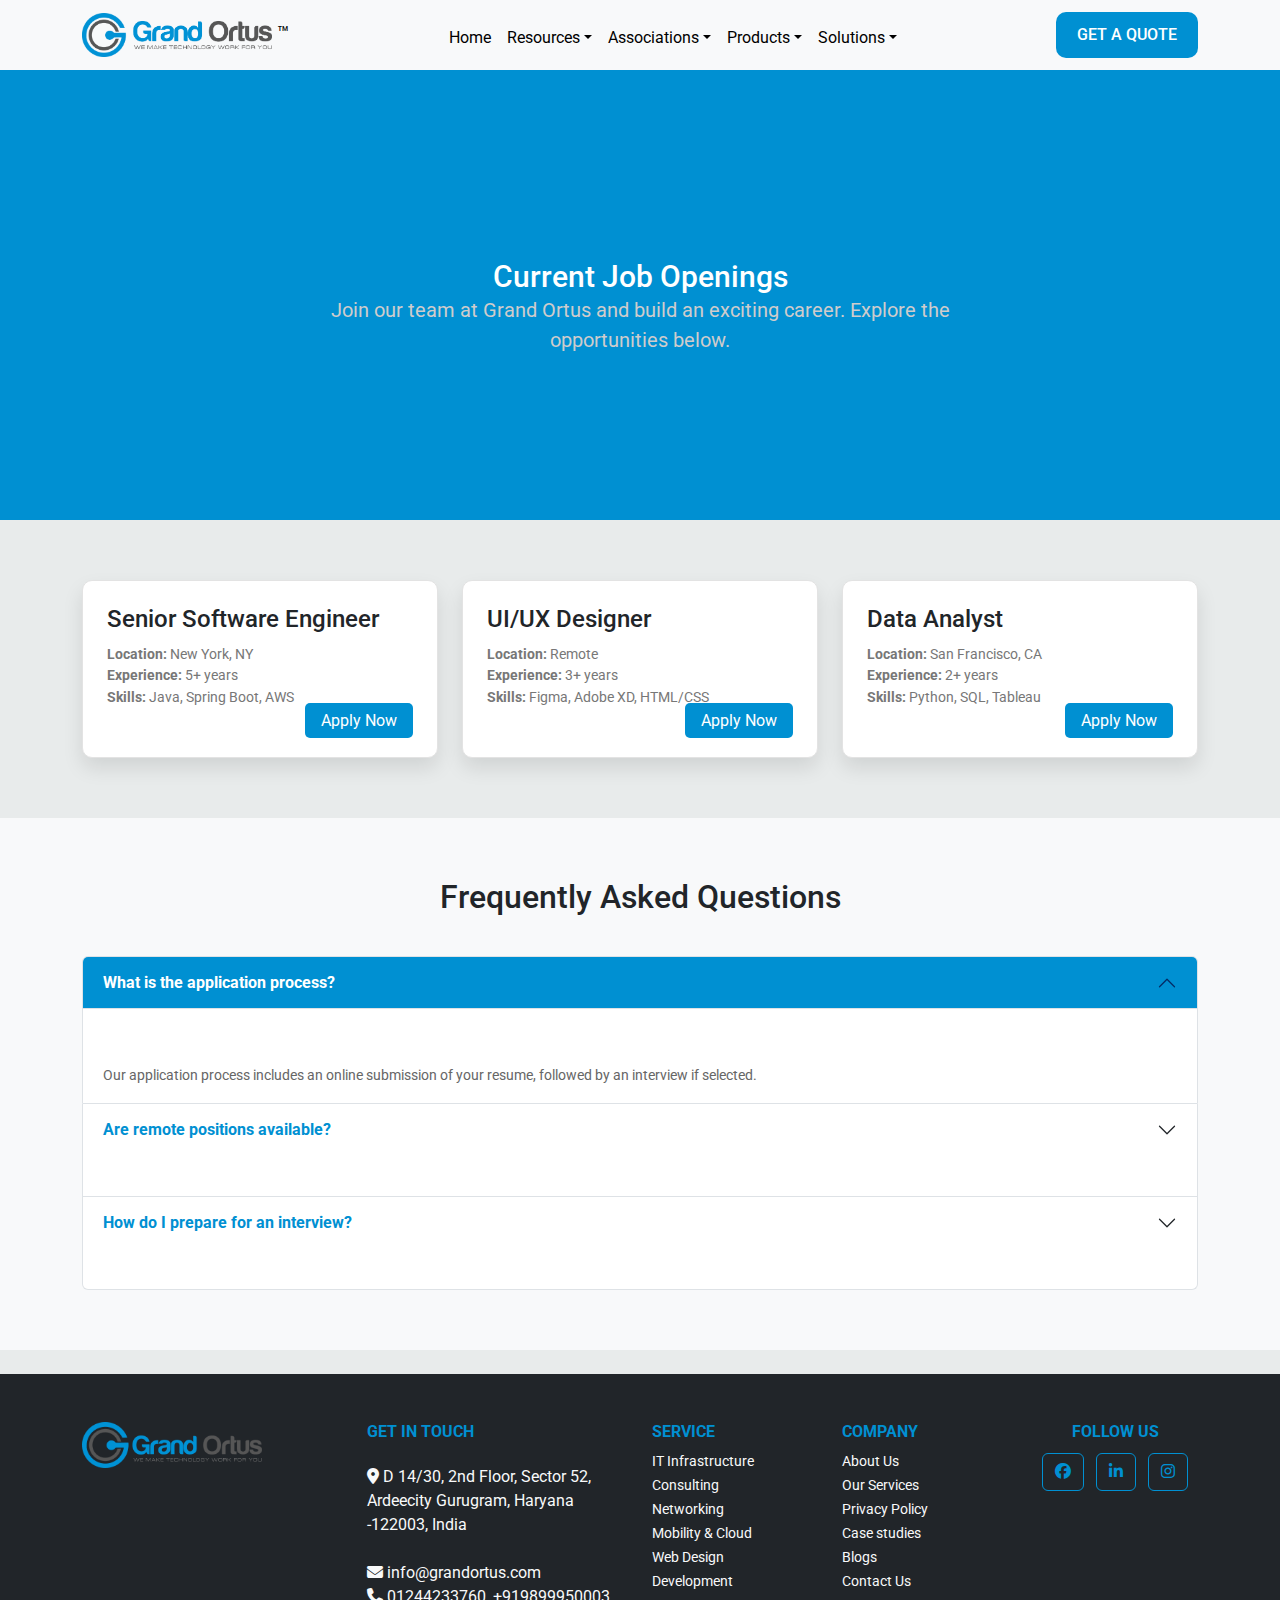
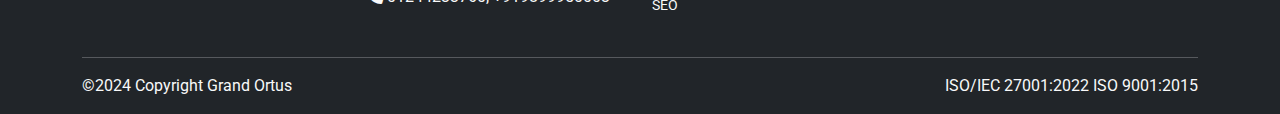
<file: Current Job Openings.html>
<!DOCTYPE html>
<html lang="en">

<head>
    <meta charset="UTF-8" />
    <meta name="viewport" content="width=device-width, initial-scale=1.0" />
    <title>Grand Ortus</title>
    <link rel="icon" href="images/favicon-50x50.png">
  
  
    <!-- Bootstrap CDN Link -->
    <link href="https://cdn.jsdelivr.net/npm/bootstrap@5.3.1/dist/css/bootstrap.min.css" rel="stylesheet">
    <link href="https://cdn.jsdelivr.net/npm/bootstrap-icons/font/bootstrap-icons.css" rel="stylesheet">
  
    <!-- CSS Link -->
     <link rel="stylesheet" href="CSS/Current Job Openings.css">
    <link rel="stylesheet" href="CSS/Style.css" />
    <!-- responsive link -->
    <link rel="stylesheet" href="CSS/responsive.css">
  
    <script src="https://code.jquery.com/jquery-1.11.3.js"> </script>
  
    <!-- font-awesome -->
    <link rel="stylesheet" href="https://cdnjs.cloudflare.com/ajax/libs/font-awesome/6.6.0/css/all.min.css" />
  
    <!-- jQuery -->
    <script src="JS/dropdown.js" defer></script>
    <script src="https://code.jquery.com/jquery-3.6.0.min.js"></script>
  
    <!-- Owl Carousel CSS -->
    <link rel="stylesheet" href="https://cdnjs.cloudflare.com/ajax/libs/OwlCarousel2/2.3.4/assets/owl.carousel.min.css">
    <link rel="stylesheet"
      href="https://cdnjs.cloudflare.com/ajax/libs/OwlCarousel2/2.3.4/assets/owl.theme.default.min.css">
  
    <!-- Owl Carousel JavaScript -->
    <script src="https://cdnjs.cloudflare.com/ajax/libs/OwlCarousel2/2.3.4/owl.carousel.min.js"></script>
  
    <!-- JavaScript animate-->
  <link href="https://cdnjs.cloudflare.com/ajax/libs/animate.css/4.1.1/animate.min.css" rel="stylesheet" />

  </head>
<body>
     <!-- Header Section -->

  <header class="header" id="header">
    <nav class="navbar navbar-expand-lg navbar-light bg-light ">
      <div class="container">
        <a class="navbar-brand" href="/index.html">
          <img src="images/Grand Ortus _BG.png" alt="Grand Ortus Logo" />
          <span class="trademark">&trade;</span>
        </a>
        <button class="navbar-toggler shadow-none" type="button" data-bs-toggle="collapse"
          data-bs-target="#navbarSupportedContent" aria-controls="navbarSupportedContent" aria-expanded="false"
          aria-label="Toggle navigation">
          <span class="navbar-toggler-icon"></span>
        </button>
        <div class="collapse navbar-collapse" id="navbarSupportedContent">
          <ul class="navbar-nav m-auto  mb-lg-0">
            <li class="nav-item me-3 py-2 ">
              <a class="nav-link active" aria-current="page" href="index.html">Home</a>
            </li>

            <!-- Resources Dropdown -->

            <li class="nav-item me-3 py-2 dropdown">
              <a class="nav-link dropdown-toggle" href="#Resources" id="resourcesDropdown" role="button"
                data-bs-toggle="dropdown" aria-expanded="false">Resources</a>
              <ul class="dropdown-menu triangle mt-4" aria-labelledby="resourcesDropdown">
                <li><a class="dropdown-item" href="/About.html">About Us</a></li>
                <li><a class="dropdown-item" href="/Team.html">Team</a></li>
                <li><a class="dropdown-item" href="#Blogs">Blogs</a></li>
                <li><a class="dropdown-item" href="#CaseStudies">Case Studies</a></li>
                <li><a class="dropdown-item" href="/AwardsCertifications.html">Awards & Certifications</a></li>

                <!-- Career Dropdown within Resources -->

                <li class="dropdown dropend">
                  <a class="dropdown-item dropdown-toggle" href="#Career" id="careerDropdown" role="button"
                    data-bs-toggle="dropdown" aria-expanded="false">Career</a>
                  <ul class="dropdown-menu submenu " aria-labelledby="careerDropdown">
                    <li><a class="dropdown-item" href="/Life@Grand Ortus.html">Life Grand Ortus</a></li>
                    <li><a class="dropdown-item" href="/Current Job Openings.html">Current Openings</a></li>
                    <li><a class="dropdown-item" href="CSR.html">Corporate social
                        responsibility</a></li>
                  </ul>
                </li>
                <li><a class="dropdown-item" href="#ContactUs">Contact Us</a></li>
              </ul>
            </li>

            <!-- Associations Dropdown -->

            <li class="nav-item me-3 py-2 dropdown">
              <a class="nav-link dropdown-toggle" href="#Associations" id="associationsDropdown" role="button"
                data-bs-toggle="dropdown" aria-expanded="false">Associations</a>
              <ul class="dropdown-menu triangle mt-4" aria-labelledby="associationsDropdown">
                <li><a class="dropdown-item" href="About.html">Partners</a></li>
                <li><a class="dropdown-item" href="#Clients">Clients</a></li>
              </ul>
            </li>

            <!-- Products Dropdown -->

            <li class="nav-item me-3 py-2 dropdown">
              <a class="nav-link dropdown-toggle" href="#Products" id="productsDropdown" role="button"
                data-bs-toggle="dropdown" aria-expanded="false">Products</a>
              <ul class="dropdown-menu triangle mt-4" aria-labelledby="productsDropdown">
                <li><a class="dropdown-item" href="#ProductList">Product List</a></li>
                <li><a class="dropdown-item" href="#ProductIDescription">Product I Description</a></li>
                <li><a class="dropdown-item" href="#ProductIIDescription">Product II Description</a></li>
              </ul>
            </li>

            <!-- Solutions Dropdown -->
             
            <li class="nav-item me-3 py-2 dropdown">
              <a class="nav-link dropdown-toggle" href="#Solutions" id="solutionsDropdown" role="button"
                data-bs-toggle="dropdown" aria-expanded="false">Solutions</a>
              <ul class="dropdown-menu triangle mt-4" aria-labelledby="solutionsDropdown">
                <li><a class="dropdown-item" href="#Action">Action</a></li>
                <li><a class="dropdown-item" href="#AnotherAction">Another Action</a></li>
              </ul>
            </li>
          </ul>

          <!-- Get a Quote Button -->
          <form class="d-flex">
            <button class="btn shadow-none" type="submit">
              <a href="#GetAQuote">Get a Quote</a>
            </button>
          </form>
        </div>
      </div>
    </nav>
  </header>

    <!-- Job hero  Section -->
    <section class="hero">
      <div class="container">
          <div class="row justify-content-center text-center pt-4">
              <div class="col-lg-7 col-md-12 col-12">
                  <div class="left-item align-items-center">
                      <div class="heading-sec ">
                        <h1>Current Job Openings</h1>
                        <p>Join our team at Grand Ortus and build an exciting career. Explore the opportunities below.</p>         
                      </div>
                      <!-- <button class="learn-more-btn mt-lg-5">
                          <a href="#" class="learn-more-link">Learn More</a>
                      </button> -->
                  </div>
              </div>
          </div>
      </div>
  </section>
    
      <!-- Job Listings Section -->

      <section class="job-listings">
        <div class="container">
          <div class="row gy-4">
            <!-- Job Card 1 -->
            <div class="col-md-6 col-lg-4">
              <div class="job-card p-4">
                <h4>Senior Software Engineer</h4>
                <p><strong>Location:</strong> New York, NY</p>
                <p><strong>Experience:</strong> 5+ years</p>
                <p><strong>Skills:</strong> Java, Spring Boot, AWS</p>
                <div class="text-end">
                  <a href="#" class="apply-btn">Apply Now</a>
                </div>
              </div>
            </div>
            <!-- Job Card 2 -->
            <div class="col-md-6 col-lg-4">
              <div class="job-card p-4">
                <h4>UI/UX Designer</h4>
                <p><strong>Location:</strong> Remote</p>
                <p><strong>Experience:</strong> 3+ years</p>
                <p><strong>Skills:</strong> Figma, Adobe XD, HTML/CSS</p>
                <div class="text-end">
                  <a href="#" class="apply-btn">Apply Now</a>
                </div>
              </div>
            </div>
            <!-- Job Card 3 -->
            <div class="col-md-6 col-lg-4">
              <div class="job-card p-4">
                <h4>Data Analyst</h4>
                <p><strong>Location:</strong> San Francisco, CA</p>
                <p><strong>Experience:</strong> 2+ years</p>
                <p><strong>Skills:</strong> Python, SQL, Tableau</p>
                <div class="text-end">
                  <a href="#" class="apply-btn">Apply Now</a>
                </div>
              </div>
            </div>
            <!-- Additional Job Cards Can Go Here -->
          </div>
        </div>
      </section>
    
      <!-- FAQ Section -->
      <section class="faq-section">
        <div class="container">
          <h2>Frequently Asked Questions</h2>
          <div class="accordion" id="faqAccordion">
            <div class="accordion-item">
              <h2 class="accordion-header" id="faq1">
                <button class="accordion-button" type="button" data-bs-toggle="collapse" data-bs-target="#collapse1"
                  aria-expanded="true" aria-controls="collapse1">
                  What is the application process?
                </button>
              </h2>
              <div id="collapse1" class="accordion-collapse collapse show" aria-labelledby="faq1" data-bs-parent="#faqAccordion">
                <div class="accordion-body">
                  Our application process includes an online submission of your resume, followed by an interview if selected.
                </div>
              </div>
            </div>
            <div class="accordion-item">
              <h2 class="accordion-header" id="faq2">
                <button class="accordion-button collapsed" type="button" data-bs-toggle="collapse" data-bs-target="#collapse2"
                  aria-expanded="false" aria-controls="collapse2">
                  Are remote positions available?
                </button>
              </h2>
              <div id="collapse2" class="accordion-collapse collapse" aria-labelledby="faq2" data-bs-parent="#faqAccordion">
                <div class="accordion-body">
                  Yes, we offer remote opportunities for specific roles. Check the job listings for details.
                </div>
              </div>
            </div>
            <div class="accordion-item">
              <h2 class="accordion-header" id="faq3">
                <button class="accordion-button collapsed" type="button" data-bs-toggle="collapse" data-bs-target="#collapse3"
                  aria-expanded="false" aria-controls="collapse3">
                  How do I prepare for an interview?
                </button>
              </h2>
              <div id="collapse3" class="accordion-collapse collapse" aria-labelledby="faq3" data-bs-parent="#faqAccordion">
                <div class="accordion-body">
                  Review the job description, prepare relevant examples from your experience, and learn about our company culture.
                </div>
              </div>
            </div>
          </div>
        </div>
      </section>


      <footer class="footer-sec bg-dark text-light pt-lg-5 mt-lg-4 py-3">
        <div class="container  text-md-left">
          <div class="row d-flex text-start">
    
            <!-- Logo and Description -->
    
            <div class="col-md-3 col-lg-3 col-xl-3 mx-auto mb-4">
              <div class="footer-logosec">
                <img src="images/logo.png" alt="" class="img-fluid ">
              </div>
            </div>
    
            <!-- Contact Information -->
            <div class="col-md-3 col-lg-3  mx-auto mb-4">
              <h6 class="text-uppercase font-weight-bold">Get in Touch</h6>
              <p class="my-lg-4"><i class="fas fa-map-marker-alt mr-2"></i> D 14/30, 2nd Floor, Sector 52, Ardeecity
                Gurugram, Haryana
                -122003, India</p>
              <p><i class="fas fa-envelope mr-2"></i> info@grandortus.com</p>
              <p><i class="fas fa-phone mr-2"></i> 01244233760, +919899950003</p>
            </div>
    
            <!-- Service Links -->
            <div class="col-md-3 col-lg-2 col-xl-2 mx-auto mb-4 footer-service">
              <h6 class="text-uppercase font-weight-bold">Service</h6>
              <p><a href="#" class="text-light pb-1">IT Infrastructure Consulting</a></p>
              <p><a href="#" class="text-light pb-1">Networking</a></p>
              <p><a href="#" class="text-light pb-1">Mobility & Cloud</a></p>
              <p><a href="#" class="text-light pb-1">Web Design</a></p>
              <p><a href="#" class="text-light pb-1">Development</a></p>
              <p><a href="#" class="text-light pb-1">SEO</a></p>
            </div>
    
            <!-- Company Links -->
            <div class="col-md-3 col-lg-2 col-xl-2 mx-auto mb-4 footer-service">
              <h6 class=" text-uppercase font-weight-bold">Company</h6>
              <p><a href="/About.html" class="text-light pb-1">About Us</a></p>
              <p><a href="#" class="text-light pb-1">Our Services</a></p>
              <p><a href="#" class="text-light pb-1">Privacy Policy</a></p>
              <p><a href="#" class="text-light pb-1">Case studies</a></p>
              <p><a href="#" class="text-light pb-1">Blogs</a></p>
              <p><a href="#" class="text-light pb-1">Contact Us</a></p>
            </div>
    
            <!-- Social Media Links -->
            <div class="col-md-3 col-lg-2 col-xl-2 mx-auto mb-4 text-center">
              <h6 class="text-uppercase font-weight-bold">Follow Us</h6>
              <a href="https://www.facebook.com/Grandortus.Official" target="_blank"
                class="btn btn-outline-light btn-floating m-1" role="button"><i class="fab fa-facebook"></i></a>
              <a href="https://www.linkedin.com/company/grandortus/mycompany/verification/" target="_blank"
                class="btn btn-outline-light btn-floating m-1" role="button"><i class="fab fa-linkedin-in"></i></a>
              <a href="https://www.instagram.com/grandortus.official/" target="_blank"
                class="btn btn-outline-light btn-floating m-1" role="button"><i class="fab fa-instagram"></i></a>
            </div>
          </div>
          <hr>
          <div class="d-flex justify-content-between align-items-center">
            <p class="mb-0">&copy;2024 Copyright Grand Ortus</p>
            <p class="mb-0 me-0">ISO/IEC 27001:2022 ISO 9001:2015</p>
          </div>
      </footer>
    

<script src="JS/stickyNav.js"></script>
    <script src="https://cdn.jsdelivr.net/npm/bootstrap@5.3.1/dist/js/bootstrap.bundle.min.js"></script>
</body>
</html>
</file>
<file: CSS/Current Job Openings.css>
/* job Header Section */
.hero {
  /* background-image: url(/images/freepik-export-20241126055721newr.png); */
  background: var(--primary-color);
  background-repeat: no-repeat;
  background-size: cover;
  width: 100%;
  height: 50vh;
  display: flex;
  align-items: center;
  position: relative;
}

.header-section h1 {
  font-size: 2.8rem;
  font-weight: bold;
  margin-bottom: 15px;
}

.header-section p {
  font-size: 1.2rem;
}

/* Job Listings Section */
.job-listings {
  padding: 60px 20px;
}

.job-card {
  border: 1px solid #e3e3e3;
  border-radius: 10px;
  background-color: #fff;
  box-shadow: 0 10px 20px rgba(0, 0, 0, 0.1);
  transition: transform 0.3s ease, box-shadow 0.3s ease;
}

.job-card:hover {
  transform: translateY(-10px);
  box-shadow: 0 15px 25px rgba(0, 0, 0, 0.2);
}

.job-card h4 {
  font-size: 1.5rem;
  margin-bottom: 10px;
}

.job-card p {
  font-size: 0.9rem;
  color: #777;
}

.apply-btn {
  background-color:var(--primary-color);
  color:var(--color);
  padding: 8px 16px;
  border-radius: 5px;
  text-decoration: none;
  transition: background-color 0.3s ease;
}

.apply-btn:hover {
  background-color: #004090;
}

/* FAQ Section */
.faq-section {
  background-color: #f8f9fa;
  padding: 60px 20px;
}

.faq-section h2 {
  text-align: center;
  margin-bottom: 40px;
}

.accordion-button {
  background-color: #fff;
  color: #0056b3;
  font-weight: bold;
}

.accordion-button:not(.collapsed) {
  background-color: #0056b3;
  color: #fff;
}

.accordion-body {
  font-size: 0.9rem;
  color: #666;
}
.accordion-button:not(.collapsed) {
  background-color: var(--primary-color);
}
.accordion-button{
  color: var(--primary-color);
}
</file>
<file: CSS/Style.css>
@import url('https://fonts.googleapis.com/css2?family=Roboto:ital,wght@0,100;0,300;0,400;0,500;0,700;0,900;1,100;1,300;1,400;1,500;1,700;1,900&display=swap');


* {
    padding: 0;
    margin: 0;
    box-sizing: border-box;
}

body {
    font-family: "Roboto", sans-serif;
    font-weight: 400;
    font-style: normal;
    background: #d5dadb8c;
}

:root {

    --primary-color: #0090d2;
    --secondary-color: #000;
    --text-color: #555;
    --color: #fff;

    --primary-size: 30px;
    --secondary-size: 20px;

    --btn-size: 16px;
    --btn-radius: 10px;
    --btn-padding: 10px 20px;
    --btn-transform: uppercase;
    --btn-weight: 500;

}

p,
h1,
h2,
h3 {
    padding: 0;
    margin: 0;
}

.navbar-brand img {
    width: 190px;
}

.navbar .btn {
    background: var(--primary-color) !important;
    color: var(--color) !important;
    border-radius: var(--btn-radius);
    padding: var(--btn-padding);
}

.sticky {
    position: fixed;
    width: 100%;
    left: 0;
    top: 0;
    z-index: 999;
    -webkit-animation-name: fadeInDown;
    animation-name: fadeInDown;
    -webkit-animation-duration: 1s;
    animation-duration: 1s;
    -webkit-animation-fill-mode: both;
    animation-fill-mode: both;
    background-color: var(--color);
    box-shadow: 0 0 18px 1px rgb(0 0 0 / 10%);
}

.navbar .btn a {
    text-decoration: none;
    color: var(--color);
    text-transform: var(--btn-transform);
    font-weight: var(--btn-weight);
}

/* .btn:hover {
    background-color: #ffffff !important; 
  } */

.navbar .btn:hover a {
    color: var(--secondary-color) !important;

}

.navbar-light .navbar-nav .nav-link {
    color: var(--secondary-color);
    padding: 0;
}

.nav-link {
    position: relative;
    text-decoration: none;
}

.nav-link::before {
    content: "";
    position: absolute;
    bottom: 0;
    left: 0;
    width: 0;
    height: 2px;
    background-color: var(--primary-color);
    transition: width 0.3s ease;
}

.nav-link:hover::before {
    width: 100%;
}


.nav-item.dropdown .dropdown-menu {
    margin-top: 10px;
    box-shadow: rgba(0, 0, 0, 0.16) 0px 3px 6px, rgba(0, 0, 0, 0.23) 0px 3px 6px;
}

.triangle::before {
    content: "";
    position: absolute;
    top: -10px;
    left: 20px;
    width: 0;
    height: 0;
    border-left: 8px solid transparent;
    border-right: 8px solid transparent;
    border-bottom: 10px solid #fff;
    z-index: 1;
}


.dropdown-menu {
    margin-top: 10px;

}
/* .dropdown-menu {
    display: none;
    opacity: 0;
    visibility: hidden;
    transition: opacity 0.2s ease-in-out;
  }
   */

.dropdown .dropdown-menu {
    display: none;
}

.dropdown:hover>.dropdown-menu,
.dropend:hover>.dropdown-menu {
    display: block;
    margin-top: .125rem;
    border: none;
}

.dropdown-menu {
    transition: all 0.3s ease-in-out;
}

.dropend:hover>.dropdown-menu {
    position: absolute;
    top: 0;
    left: 100%;
    margin-top: .125rem;

}

.navbar-nav .nav-link:hover {
    color: var(--primary-color) !important;
}

.dropdown-menu .dropdown-item:hover {
    color: var(--primary-color);
}

/* main-hero Section */

.main-hero {
    background-image: url(/images/medium-shot-man-wearing-vr-glasses.jpg);
    background-repeat: no-repeat;
    background-size: cover;
    width: 100%;
    height: 90vh;
    display: flex;
    align-items: center;
    position: relative;
}

.main-hero::after {
    content: '';
    position: absolute;
    left: 0;
    top: 0;
    background-color: #00000048;
    z-index: 0;
    width: 100%;
    height: 100%;
}

.main-hero h1,
.main-hero p,
.learn-more-btn {
    position: relative;
    z-index: 1;
    color: #fff;
}


.heading-sec h1 {
    font-size: var(--primary-size);
    color: var(--color);
    font-weight: 500;
}

.heading-sec p {
    font-size: var(--secondary-size);
    color: #cfcccc;

}

.learn-more-btn {
    padding: var(--btn-padding);
    background-color: var(--primary-color);
    border: 1px solid var(--primary-color);
    border-radius: var(--btn-radius);
    cursor: pointer;
    transition: background-color 0.3s ease;
}

.learn-more-btn .learn-more-link {
    color: var(--color);
    text-decoration: none;
    display: inline-block;
    text-transform: var(--btn-transform);
    font-weight: var(--btn-weight);
}

.learn-more-btn:hover {
    background-color: var(--color);
    border: 1px solid var(--primary-color);

}

.learn-more-btn:hover .learn-more-link {
    color: var(--primary-color);

}

/* About Section */

.about-img img {
    width: 100%;
}

.about h4 {
    font-size: 25px;
    margin-bottom: 30px;
    color: var(--primary-color);
    font-weight: 400;
}

.about-text h1 {
    font-size: var(--primary-size);
    font-weight: 500;
    text-transform: capitalize;
    margin-bottom: 20px;


}

.about-img {
    display: flex;
    justify-content: center;
}

.about-img .first,
.about-img .second {
    width: 100%;
    max-width: 330px;
    transition: transform 0.3s ease, box-shadow 0.3s ease;
}


.about-img .first:hover,
.about-img .second:hover {
    transform: scale(1.3);
    box-shadow: 0 4px 8px rgba(0, 0, 0, 0.3);
    z-index: 1;
}

.status {
    width: 440px;
    padding: 10px 22px;
    border-radius: 20px;
    display: flex;
    justify-content: center;
    align-items: center;
    background-color: var(--color);

}

.stat-item {
    text-align: center;
    padding: 10px;
}

.stat-item h3 {
    color: var(--primary-color);
}

.stat-item p {
    font-size: 18px;
    font-weight: 400;
    line-height: 25px;
    letter-spacing: 0.3px;
    text-transform: capitalize;
}

.read-more {
    border: none;
    padding: var(--btn-padding);
    background-color: var(--primary-color);
    border: 1px solid var(--primary-color);
    border-radius: var(--btn-radius);
    cursor: pointer;
    transition: background-color 0.3s ease;
}

.read-more a {
    color: var(--color);
    text-decoration: none;
    display: inline-block;
    text-transform: var(--btn-transform);
    font-weight: var(--btn-weight);

}

.read-more:hover {
    background-color: var(--color);
    border: 1px solid var(--primary-color);

}

.read-more:hover a {
    color: var(--primary-color);
}

.read-more a {
    text-decoration: none;
    color: var(--color);
    font-size: 16px;
    font-weight: 500;
}

.about-img .first {
    border-radius: 20px;
    left: -60px;
}

.about-img .second {
    border-radius: 20px;
    top: 134px;


}

.stat-item::after {
    content: "";
    border: 1px solid #989595;
    height: 84px;
    position: absolute;
    right: 0;
    top: 10px;
}

.stat-item:nth-child(3)::after {
    display: none;
}

/* --Service Section-- */

.box {
    background-image: url(/images/favicon-50x50.png);
    background-repeat: no-repeat;
    background-size: 50%;
    background-position: center;
    background-image: none;
    transition: background-color 0.2s ease, background-image 0.2s ease-in-out;
    border: 1px solid #0090d23c;
    display: flex;
    align-items: center;
    flex-direction: column;
    border-radius: 20px;
    min-height: 320px;
    background-color: var(--color);
    margin: auto;
    padding: 20px;
    text-align: center;
}

.box i {
    border-radius: 50%;
    padding: 10px;
    margin-bottom: 20px;
    font-size: 80px;
    color: var(--primary-color) !important;
}

.service h4 {
    color: var(--primary-color);
    font-size: 25px;
    text-transform: capitalize;
    margin-bottom: 30px;
    font-weight: 400;
    letter-spacing: 0.3px;

}

.hover-text a{
    text-decoration: none;
    color: var(--secondary-color);
}

.hover-text h1 {
    text-align: center;
    font-size: 22px;
    text-transform: capitalize;
    text-transform: capitalize;
    font-weight: 500;

}

.hover-text p {
    font-size: 16px;
    text-align: justify;
}

.box:hover i {
    opacity: 0;
    transition: transform 0.5s ease, opacity 0.3s ease;
    transform: translateY(-20px);
}

.box:hover h1,
.box:hover p ,
.box:hover a{
    transform: translateY(-30px);
    transition: transform 0.4s ease;
    color: var(--color);
}

.box:hover {
    background-color: var(--primary-color);
    /* background-image: url(/images/implementation.png); */
    background-repeat: no-repeat;
    background-size: 30%;
    background-position: center;
}

/* ---- Why Choose --- */

.why-choose-us {
    background-color: var(--color);
    padding: 40px 20px;
}

.why-choose-us h1 {
    font-size: 32px;
    font-weight: 500;
}

.why-choose-us p {
    font-size: 1.1rem;
    margin-bottom: 20px;
}

.btn-contact:hover {
    background-color: var(--color);
    border: 1px solid var(--primary-color);

}

.btn-contact:hover a {
    color: var(--primary-color);
}

.client-feedback {
    display: flex;
    align-items: center;
    margin-top: 20px;
}

.client-feedback .circle-img1 {
    width: 60px;
    height: 60px;
    border-radius: 50%;
    position: relative;
    left: 10px;
    z-index: -1;

}

.client-feedback .circle-img2 {
    width: 60px;
    height: 60px;
    border-radius: 50%;

}

.client-feedback h4 {
    margin: 0;
}

.client-feedback .fw-bold {
    font-size: 24px !important;
}

.clients-reviews img {
    border-radius: 20px;
    margin-top: 20px;
}

.chooseus-text h4 {
    font-size: 25px;
    color: var(--primary-color);
    font-weight: 400;
    text-transform: capitalize;
    line-height: 50px;
    letter-spacing: 0.3px;
}

.chooseus-text h1 {
    font-size: var(--primary-size);
    text-transform: capitalize;
    font-weight: 500;
    line-height: 40px;
}

/* .icon-box {
    margin-bottom: 20px;
} */
.icon-box a {
    text-decoration: none;
    color: var(--secondary-color);
}

.choose-icon {
    width: 60px;
    height: 60px;
    display: flex;
    justify-content: center;
    align-items: center;
    font-size: 25px;
    background: var(--primary-color);
    padding: 16px;
    border-radius: 50%;
    color: var(--color);
    text-align: center;
    transition: transform 0.3s ease;
    cursor: pointer;
}

.choose-icon:hover {
    transform: scale(0.7);
}

.icon-box h5 {
    font-size: 20px;
    font-weight: 500;
    line-height: 30px;
    margin-top: 10px;
}

.chooseus-text button {
    border: 1px solid var(--primary-color);
    background: var(--primary-color);
    padding: var(--btn-padding);
    border-radius: var(--btn-radius);
    margin-top: 20px;
}

.chooseus-text button a {
    text-decoration: none;
    color: var(--color);
    font-size: 16px;
    font-weight: 500;
    text-transform: var(--btn-transform);
}

.choose-img {
    border-radius: 20px;
    width: 500px;

}

.clients-reviews {
    border-radius: 20px;
    width: 300px;
    height: 140px;

}

.reting {
    display: flex;
    gap: 15px;
}

.feedback-section {
    text-align: center;
    padding: 20px;
    background-color: var(--color);
    border-radius: 10px;
    width: 300px;
    margin: auto;
}

.rating {
    color: #ffc107;
    font-size: 16px;
    margin: 10px 0px 10px 0px;
}

.profile-pics img {
    width: 50px;
    height: 50px;
    object-fit: cover;
    border-radius: 50%;
    border: 3px solid var(--color);
    margin: -10px 5px;
}

.reting i {
    color: #ffc107;
}

.choose-img:hover,
.circle-hov:hover,
.clients-reviews:hover {
    animation: upDown 0.5s ease-in-out forwards;
    cursor: pointer;
}

@keyframes upDown {
    0% {
        transform: translateY(0);
    }

    50% {
        transform: translateY(-10px);
    }

    100% {
        transform: translateY(0);
    }
}


/* Client Feedback */

/*  Left Part (Text)  */

.feedbacks-section {
    padding: 40px 20px;
    background-image: linear-gradient(180deg, var(--primary-color) 40%, #4dbefe 100%);

}

.feedbacks-section h4 {
    color: var(--color);
    font-size: 25px;
    text-transform: capitalize;
    letter-spacing: 0.4px;
    line-height: 50px;

}

.feedbacks-heading {
    font-size: var(--primary-size);
    font-weight: 500;
    color: var(--color);
}

.feedbacks-description {
    color: var(--color);
    font-size: 14px;
    margin-bottom: 30px;
    text-align: justify;
}

/* -- Right Part (Feedback Card) -- */
.maincard {
    background-color: #f9f9f9;
    border-radius: 8px;
    padding: 25px;
    box-shadow: 0 4px 6px rgba(0, 0, 0, 0.1);
    text-align: center;
}


.feedback-card{
    display: flex;
    justify-content: center;
    align-items: center;
    gap: 20px;
}

.feedback-card .feed_cont {
    width: 100%;
}

.feedback-card .feed_cont img{
    border-radius: 20px;
}

.feedback-card h3 {
    font-size: 1.2rem;
    margin: 0;
    color: #333;
}

.owl-nav .owl-next, .owl-nav .owl-prev{
    width: 35px !important;
    height: 35px !important;
}

.feedback-card .rating i {
    color: #ffc107;
}

.feedback-card p {
    font-size: 0.95rem;
    color: #555;
    text-transform: capitalize;
}

/* Carousel Navigation Buttons */

.owl-nav .owl-next,
.owl-nav .owl-prev {
    background-color: rgba(0, 0, 0, 0.8) !important;
    border-radius: 50%;
    color: white !important;
    border: none;
    width: 50px;
    height: 50px;
    display: flex;
    align-items: center;
    justify-content: center;
    position: relative;
    cursor: pointer;
    transition: background-color 0.3s ease;
    margin: 5px;
}

/* Add hover effect */
.owl-nav button.owl-next:hover,
.owl-nav button.owl-prev:hover {
    background-color: rgba(0, 0, 0, 0.5) !important;
}

.owl-nav {
    display: flex;
    justify-content: center;
    margin-top: 10px;
}

/* Blog Section */

.blog-section h4 {
    font-size: 25px;
    font-weight: 400;
    color: var(--primary-color);
    text-transform: capitalize;
    letter-spacing: 1px;
    line-height: 40px;
}

.blog-section h1 {
    text-transform: capitalize;
    font-size: 48px;
    font-weight: 500;
}

.card {
    border-radius: 15px;
    min-width: 300px;
    transition: background-color 0.3s ease, transform 0.3s ease;
    overflow: hidden;
}

.card img {
    height: 200px;
    border-radius: 15px;
    /* object-fit: cover; */
    transition: transform 0.3s ease-in-out;
}

.card:hover {
    background-color: #cfcccc;
    transition: 0.5s;
    overflow: hidden;
}

.card:hover img {
    transform: scale(1.1);
    /* Zoom the image by 10% */
}

.card-body {
    text-align: center;
}

.read-more-btn {
    background-color: var(--primary-color);
    border: 1px solid var(--primary-color);
    padding: 10px 20px;
    border-radius: 10px;
}

.read-more-btn:hover {
    background-color: var(--color);
    border: 1px solid var(--primary-color);
}

.read-more-btn:hover a {
    color: var(--primary-color);
}


.read-more-btn a {
    text-decoration: none;
    color: var(--color);
}

/* ---Contact us Section---- */

.contact-info {
    /* color: #6c63ff; */
    margin-bottom: 1.5rem;
}

.contact-info h5 {
    /* margin-bottom: 0.5rem; */
    margin-top: 20px;
}

.form-section {
    background-color: white;
    padding: 2rem;
    border-radius: 15px;
    box-shadow: 0 4px 12px rgba(0, 0, 0, 0.1);
}

.form-control:focus,
.form-select:focus {
    color: #212529;
    background-color: #fff;
    box-shadow: none;
}

.contact-icon {
    background-color: var(--primary-color);
    color: white;
    border-radius: 50%;
    width: 50px;
    height: 50px;
    display: flex;
    justify-content: center;
    align-items: center;
    font-size: 24px;
    transition: transform 0.3s ease;
    cursor: pointer;
}

.contact-icon:hover {
    transform: scale(0.7);

}

.send-btn {
    background-color: #ffc107;
    color: white;
    border: 1px solid var(--primary-color);
    padding: 10px 20px;
    border-radius: 10px;
    background: #0090d2;
}

.send-btn a {
    text-decoration: none;
    color: #fff;
}

.send-btn:hover {
    background-color: var(--color);
    border: 1px solid var(--primary-color);

}

.send-btn:hover a {
    color: var(--primary-color);
}

.contact-title {
    font-size: 25px;
    font-weight: 400;
    color: var(--primary-color);

}

/* -- --Slider-- -- */
.owl-carousel .item img {
    object-fit: contain;

}

.ourslider {
    background: repeating-linear-gradient(557deg, #084866, #0090d2 44px);
}

.ourslider h2 {
    color: var(--color);
}

/* ----Footer Section---- */

footer {
    background-color: #1a1a2e;
    color: var(--color);
}

footer h6 {
    font-weight: bold;
    color: var(--primary-color);
}

.footer-logosec p {
    font-size: 14px;
    color: #b1b1b1;
    text-align: justify;

}

footer a {
    font-size: 14px;
    color: #b1b1b1;
    text-decoration: none;

}

.footer-service .text-light {
    color: inherit;
    transition: color 0.3s ease;

}

/* .footer-service .text-light:hover {
     color: var(--primary-color) !important; 
     Bootstrap's text-light color 
    width: 100%;
}*/

.btn-outline-light {
    border: 1px solid var(--primary-color);
    color: var(--primary-color);
}

.text-light {
    position: relative;

}

.footer-service .text-light:hover::before {
    width: 100%;
}

.footer-service .text-light::before {
    content: "";
    position: absolute;
    bottom: 0;
    left: 0;
    width: 0;
    height: 2px;
    background-color: var(--primary-color);
    transition: width 0.3s ease;
}

.btn-outline-light:hover {
    background-color: #4e9cff;
    color: var(--color);
}

.footer-logosec img {
    width: 180px;
    height: auto;
    margin-bottom: 15px;
}
</file>
<file: CSS/responsive.css>
@media screen and (min-width:769px) {

}

@media screen and (max-width:992px) {
    .dropend:hover>.dropdown-menu {
        position: absolute;
        top: 0;
        left: 100%;

    }


    .hero {
        height: 50vh;
        background-position: center;
    }

    .heading-sec h1 {
        font-size: 30px;
        text-align: center;
    }

    .heading-sec p {
        text-align: center;
        font-size: 23px;
        padding-bottom: 8px;
    }

    .learn-more-btn {
        display: block;
        margin: 0 auto;
    }


    .status {
        width: auto;
        display: flex;
        justify-content: center;
        align-items: center;
        flex-direction: column;
    }

    .stat-item::after {
        display: none;
    }

    .about-img .first,
    .second {
        display: none;
    }

    .box {
        min-height: 260px;
    }

    .hover-text h1 {
        padding-bottom: 10px;
    }

    .about {
        text-align: center;
    }

    .about-text h1 {
        font-size: 30px;
    }

    .service h1 {
        /* font-size: 30px; */
        margin-bottom: 15px;
    }

    .chooseus-text {
        text-align: center;
    }

    .chooseus-text h1 {
        font-size: 27px;
        margin-bottom: 15px;
        line-height: 27px;
    }

    .align-items-center {
        margin-top: 10px;
    }

    .client-feedback {
        flex-direction: column;
        text-align: center;
        margin: 15px 0 15px 0;
    }

    .choose-img {
        margin-top: 15px;
    }

    .feedbacks-section h4 {
        text-align: center;
    }

    .feedbacks-heading {
        font-size: 30px;
        margin-bottom: 15px;
        text-align: center;
    }

    .blog-section h1 {
        font-size: 30px;
    }

    .contact-title {
        text-align: center;
    }
   .Contact-section h1{
    text-align: center;
   }




   

   .blog-section .row {
    flex-direction: column;
    gap: 20px;
  }

  .blog-section .col-lg-3,
  .blog-section .col-md-3,
  .blog-section .col-sm-1 {
    width: 100%;
    max-width: 400px;
    margin: 0 auto;
  }

  .blog-section h4 {
    font-size: 1.3rem;
  }

  .blog-section h1 {
    font-size: 1.8rem;
  }

  .card-title {
    font-size: 1rem;
  }
  .maincard{
    width: auto;
  }




}
</file>
